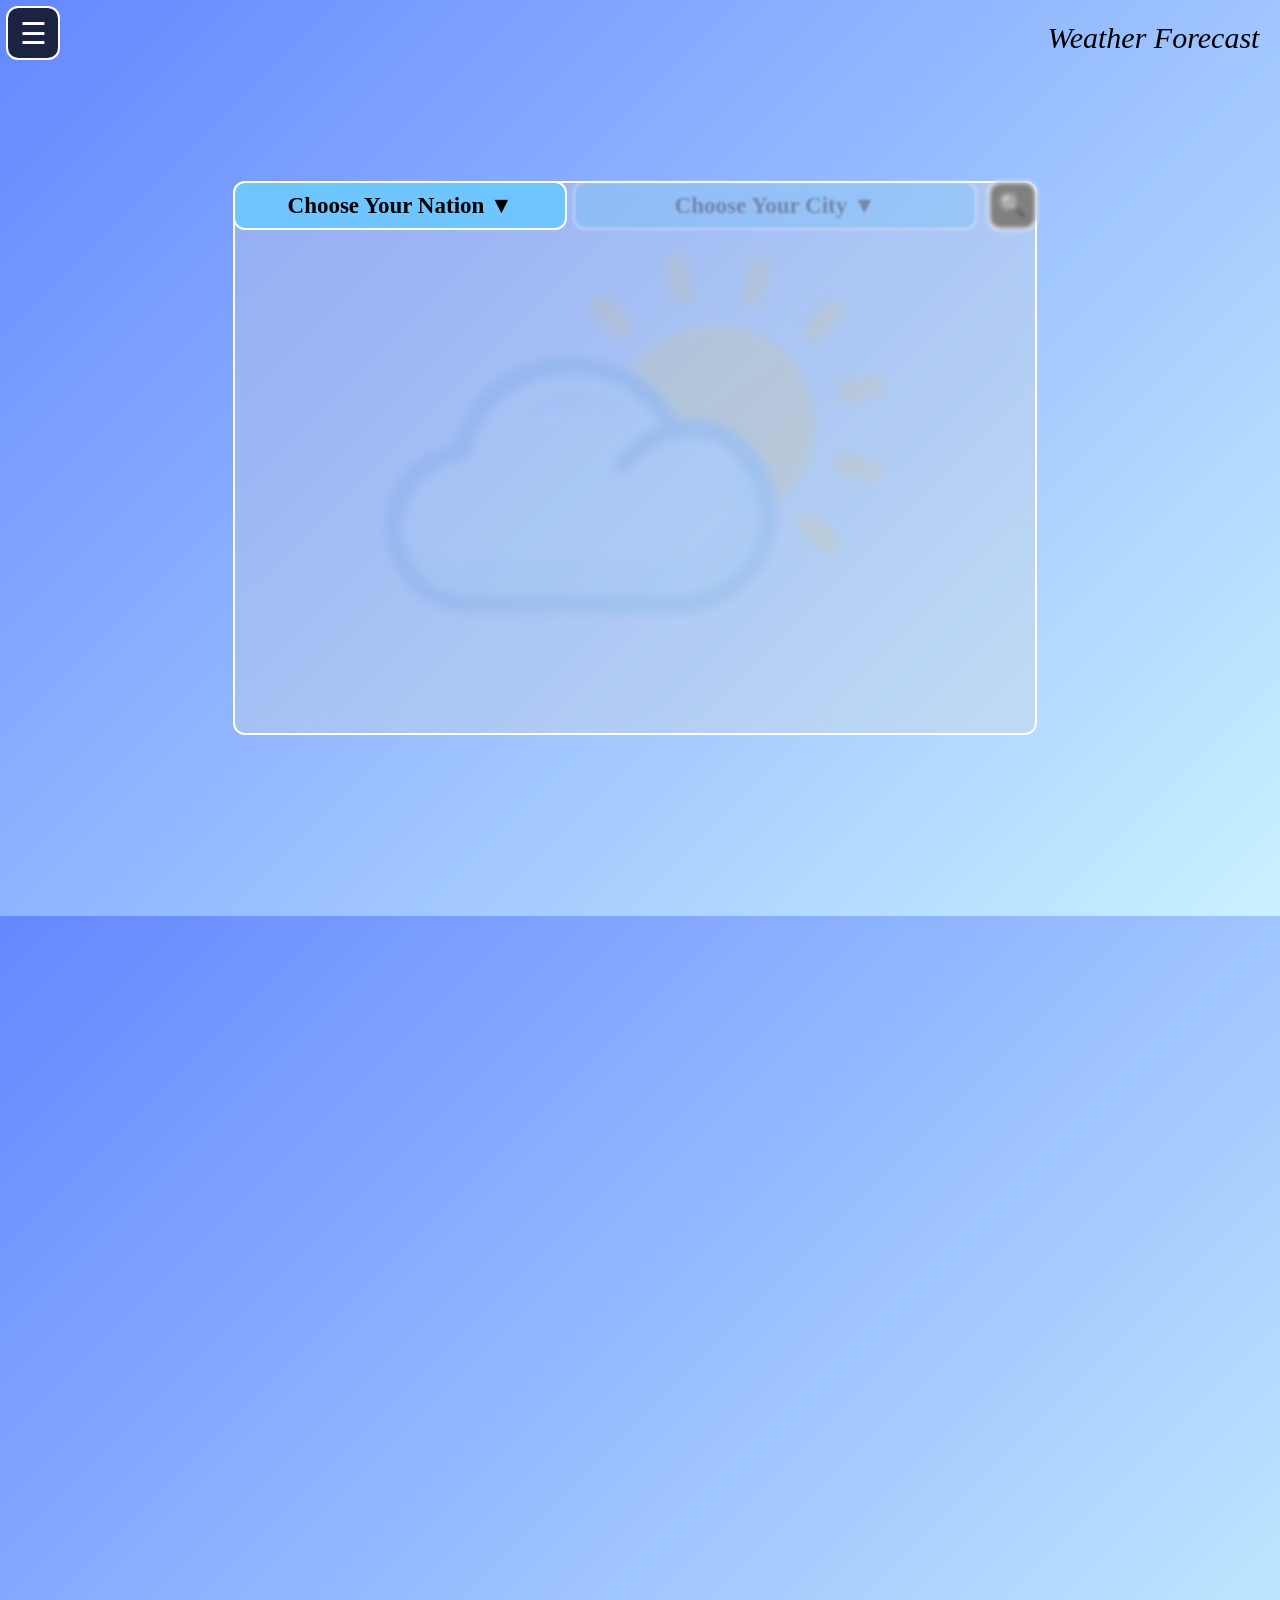
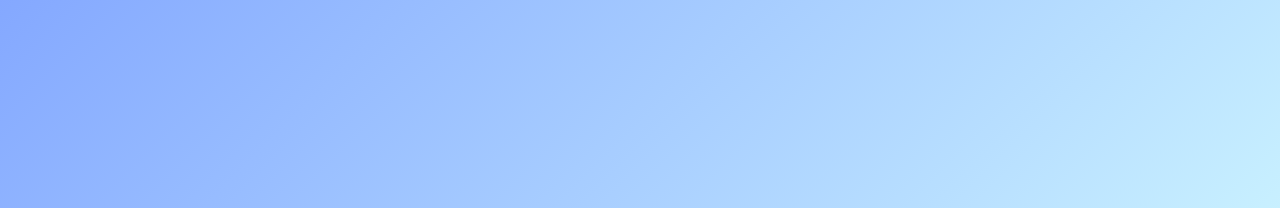
<file: weather.html>
<!DOCTYPE html>
  <html lang="en">
    <head>
      <meta charset="UTF-8">
      <title>Weather Prediction</title>
      <link href = "weather.css" rel = "stylesheet">
      <script src = "weather.js" defer ></script>
    </head>
    <body>
        <div class = "weatherForecast">Weather Forecast</div>
        <div class = "menu">&#9776;</div>
        <div class = "menuBar">
            <h1 class = "menuTitle">Menu Options</h1>
            <hr>
            <ul>
                <li class = "today">Today</li>
                <li class = "qualityAir">Air quality</li>
                <li class = "about">About</li>
                <li><a id = "personal">Log in</a></li>
                <li id = "feedback">Send feedback</li>
            </ul>
        </div>
        <div class = "SlideIn">
            <div class = "mainBox">
                <img src = "weather.png" class = "weatherIcon">
                <div class = "searchingTool">
                    <div class = "find">&#128269;</div>
                    <div class = "boxCity">Choose Your City &#9660;</div>
                    <div class = "boxNation" data-selected="false">Choose Your Nation &#9660;</div>
                    <div class = "listNation" role = "listbox">
                        <h2>A</h2>
                        <div role="optionNation" data-country="AR">Argentina</div>
                        <div role="optionNation" data-country="AU">Australia</div>
                        <hr>

                        <h2>B</h2>
                        <div role="optionNation" data-country="BM">Bermuda</div>
                        <div role="optionNation" data-country="BR">Brazil</div>
                        <div role="optionNation" data-country="BN">Brunei</div>
                        <div role="optionNation" data-country="BG">Bulgaria</div>
                        <hr>

                        <h2>C</h2>
                        <div role="optionNation" data-country="KH">Cambodia</div>
                        <div role="optionNation" data-country="CA">Canada</div>
                        <div role="optionNation" data-country="CN">China</div>
                        <div role="optionNation" data-country="CO">Colombia</div>
                        <div role="optionNation" data-country="HR">Croatia</div>
                        <div role="optionNation" data-country="CZ">Czech Republic</div>
                        <hr>

                        <h2>E</h2>
                        <div role="optionNation" data-country="EG">Egypt</div>
                        <hr>

                        <h2>F</h2>
                        <div role="optionNation" data-country="FI">Finland</div>
                        <div role="optionNation" data-country="FR">France</div>
                        <hr>

                        <h2>G</h2>
                        <div role="optionNation" data-country="DE">Germany</div>
                        <div role="optionNation" data-country="GR">Greece</div>
                        <hr>

                        <h2>I</h2>
                        <div role="optionNation" data-country="IN">India</div>
                        <div role="optionNation" data-country="ID">Indonesia</div>
                        <div role="optionNation" data-country="IQ">Iraq</div>
                        <div role="optionNation" data-country="IE">Ireland</div>
                        <div role="optionNation" data-country="IL">Israel</div>
                        <hr>

                        <h2>J</h2>
                        <div role="optionNation" data-country="JP">Japan</div>
                        <div role="optionNation" data-country="JO">Jordan</div>
                        <hr>

                        <h2>K</h2>
                        <div role="optionNation" data-country="KZ">Kazakhstan</div>
                        <hr>

                        <h2>L</h2>
                        <div role="optionNation" data-country="LA">Laos</div>
                        <hr>

                        <h2>M</h2>
                        <div role="optionNation" data-country="MG">Madagascar</div>
                        <div role="optionNation" data-country="MY">Malaysia</div>
                        <div role="optionNation" data-country="MT">Malta</div>
                        <div role="optionNation" data-country="MO">Macao</div>
                        <div role="optionNation" data-country="MX">Mexico</div>
                        <div role="optionNation" data-country="MN">Mongolia</div>
                        <div role="optionNation" data-country="MM">Myanmar</div>
                        <hr>

                        <h2>N</h2>
                        <div role="optionNation" data-country="NP">Nepal</div>
                        <div role="optionNation" data-country="NL">Netherlands</div>
                        <div role="optionNation" data-country="NZ">New Zealand</div>
                        <div role="optionNation" data-country="NO">Norway</div>
                        <hr>

                        <h2>P</h2>
                        <div role="optionNation" data-country="PK">Pakistan</div>
                        <div role="optionNation" data-country="PE">Peru</div>
                        <div role="optionNation" data-country="PH">Philippines</div>
                        <div role="optionNation" data-country="PL">Poland</div>
                        <div role="optionNation" data-country="PT">Portugal</div>
                        <hr>

                        <h2>Q</h2>
                        <div role="optionNation" data-country="QA">Qatar</div>
                        <hr>

                        <h2>R</h2>
                        <div role="optionNation" data-country="RO">Romania</div>
                        <hr>

                        <h2>S</h2>
                        <div role="optionNation" data-country="SG">Singapore</div>
                        <div role="optionNation" data-country="ZA">South Africa</div>
                        <div role="optionNation" data-country="KR">South Korea</div>
                        <div role="optionNation" data-country="ES">Spain</div>
                        <div role="optionNation" data-country="SE">Sweden</div>
                        <div role="optionNation" data-country="CH">Switzerland</div>
                        <hr>

                        <h2>T</h2>
                        <div role="optionNation" data-country="TW">Taiwan</div>
                        <div role="optionNation" data-country="TH">Thailand</div>
                        <div role="optionNation" data-country="TR">Turkey</div>
                        <hr>

                        <h2>U</h2>
                        <div role="optionNation" data-country="GB">United Kingdom</div>
                        <div role="optionNation" data-country="US">United States</div>
                        <hr>

                        <h2>V</h2>
                        <div role="optionNation" data-country="VN">Vietnam</div>
                        <hr>

                        <h2>Y</h2>
                        <div role="optionNation" data-country="YE">Yemen</div>
                        <hr>

                        <h2>Z</h2>
                        <div role="optionNation" data-country="ZM">Zambia</div>
                    </div>
                    <div class = "listCity" role="listbox"></div>
                </div>
            </div>
        </div>
        <div class = "day1"></div>
        <div class = "day2"></div>
        <div class = "day3"></div>
        <div class = "day4"></div>
        <div class = "day5"></div>
        <div class = "dateandtime"></div>
        <div class = "area"></div>
        <div class = "SlideIn2">
            <canvas class = "chartForTemp" width="850" height="500"></canvas>
            <div class = "boxForInfomation">
                <h1>Weather Information</h1>
                <ul>
                    <li class="tempMaxInDay"></li>
                    <li class="tempMinInDay"></li>
                    <li class="tempAverageInDay"></li>
                    <li class="pressure"></li>
                </ul>
                <div class = "switchTable">
                    <hr>
                    <div class = "tempMinTable">Lowest temperature table <nav class = "tempMinCheck" type = "checkbox">&#10003;</nav></div>
                    <div class = "tempMaxTable">Highest temperature table <nav class = "tempMaxCheck" type = "checkbox">&#10003;</nav></div>
                    <div class = "cloudsTable">Density of clouds <nav class = "cloudsCheck" type = "checkbox">&#10003;</nav></div>
                </div>
            </div>
            <canvas class = "chartForTempMax" width="850" height="500"></canvas>
            <canvas class = "chartForClouds" width="850" height="500"></canvas>
        </div>
        <div class = "personalInfo">
            <h1>Personal Information</h1>
            <div class = "info">
                <ul>
                    <li class = "info_username"></li>
                    <li class = "info_email"></li>
                    <li class = "info_telephone"></li>
                    <li class = "info_savedcity">Saved city</li>
                </ul>
                <p>This website is a personal products, so it may be get many <b><u>faults</u></b>. <br>Be kind and sympathy. <br><b><i>Thank you for your access.</i></b></p>
            </div>
            <div class = "Exit_Logout">
                <div class = "exit">&#8592;</div>
                <div class = "logout">Log out</div>
                <div class = "deleteAcc">Delete Account</div>
            </div>
        </div>
        <div class = "deleteWarning">
            <p>Are you sure you want to delete your account?</p>
            <div class = "decisionDel">
                <div class = "no">No</div>
                <div class = "yes">Yes</div>
            </div>
        </div>
        <div class = "boxfather_feedback">
            <div class = "feedbackBox">
                <div class = "exitFeedback">&#8592;</div>
                <h2>Your feedback is very important to us. We will continue to improve this Weather Website. Thank you for your visiting and using our service.^^</h2>
                <textarea id = "feedback_data" placeholder = "Type your feedback"></textarea>
                <div id = "send">Send</div>
            </div>
        </div>
    </body>
  </html>
</file>
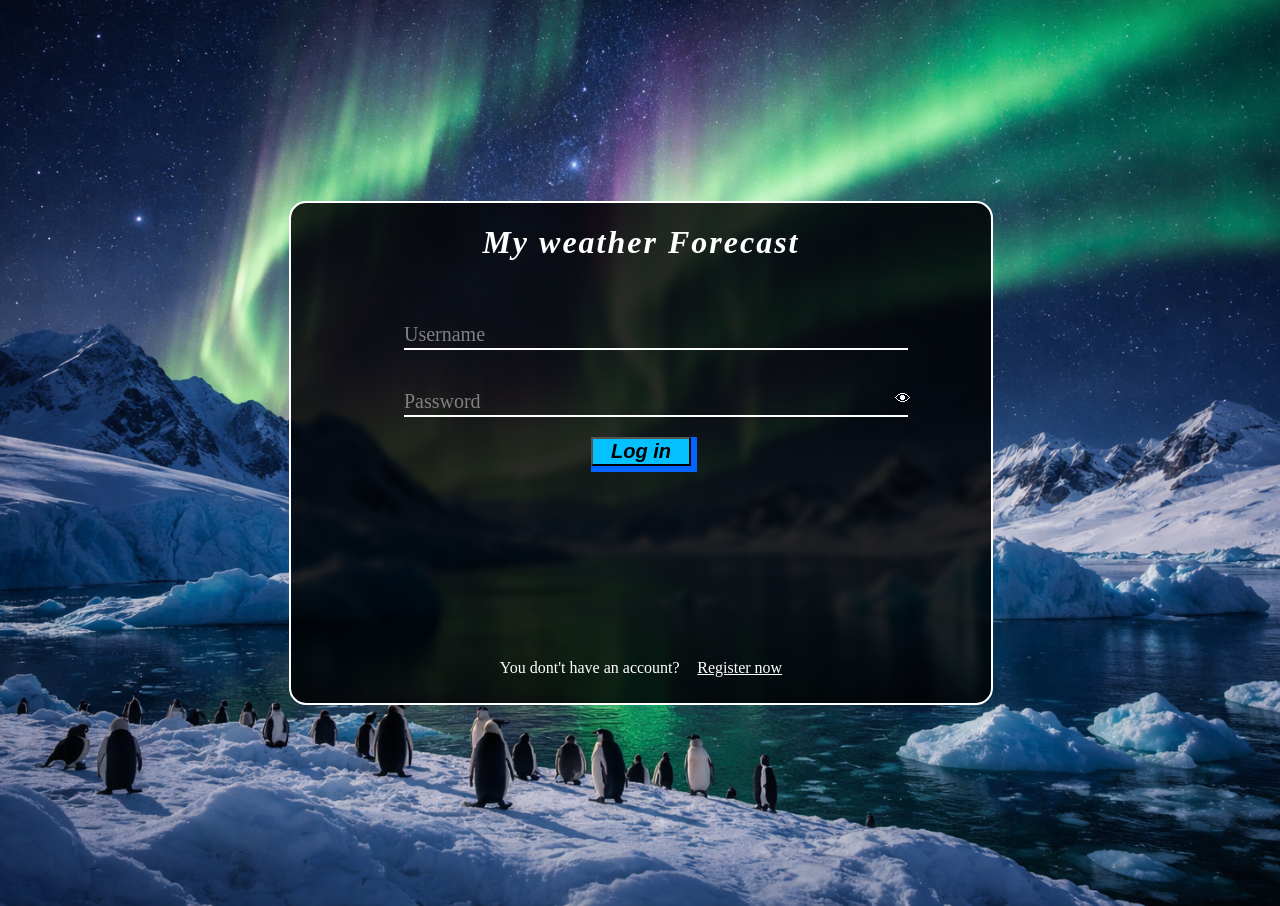
<file: weatherLogin.html>
<!DOCTYPE html>
  <html lang="en">
    <head>
      <meta charset="UTF-8">
      <title>Log in Weather Forecast</title>
      <link href = "weatherLogin.css" rel = "stylesheet">
      <script src = "weatherLogin.js" defer></script>
    </head>
    <body>
      <div class = "loginPage">
        <h1>My weather Forecast</h1>
        <form class = "formLogin" autocomplete="off">
          <div class = "form_group">
            <label class = "usernamelogin">Username</label>
            <input id = "usernameLogin" type="text">
          </div>
          <div class = "form_group">
            <label class = "passwordlogin">Password</label>
            <input id = "passwordLogin" type="password">
            <div class = "showLogin">&#128065;</div>
            <div class = "hideLogin">&#128584;</div>
          </div>
          <button id = "submitLogin">Log in</button>
        </form>

        <form class = "formRegister" autocomplete="off">
          <div class = "form_group">
            <label class = "usernameregister">Username</label>
            <input id = "usernameRegister" type="text">
          </div>
          <div class = "form_group">
            <label class = "passwordregister">Password</label>
            <input id = "passwordRegister" type="password">
            <div class = "showRegister">&#128065;</div>
            <div class = "hideRegister">&#128584;</div>
          </div>
          <div class = "form_group">
            <label class = "email">Email</label>
            <input id = "Email" type="email">
          </div>
          <div class = "form_group">
            <label class = "phonenumber">Phone Number</label>
            <input id = "phoneNumber" type="tel">
          </div>
          <button id = "submitRegister">Register</button>
        </form>
        <div class = "switchFormField">
          <p class = "textSwitchForm">You dont't have an account?</p>
          <nav class = "switchFormButton"><u>Register now</u></nav>
        </div>
      </div>
    </body>
  </html>
</file>
<file: weather.css>
body {
    background: linear-gradient(135deg, rgb(101, 135, 255), rgb(201, 241, 255));
    position: relative;
    width: 98vw;
    height: 100vh;
    user-select: none;
    overflow-x: hidden;
    overflow: hidden;
    transition: all 0.5s linear;    
}

.menu {
    position: fixed;
    color: rgb(255, 255, 255);
    display: flex;
    justify-content: center;
    align-items: center;
    width: 50px; 
    height: 50px;
    font-size: 30px;
    background-color: rgba(0, 0, 0, 0.744);
    backdrop-filter: blur(5px);
    outline: 2px solid white;
    border-radius: 10px;
    transition: all 0.2s ease;
    z-index: 1000000;
}
.menu:hover{
    cursor: pointer;
}

.menuBar{
    position: fixed;
    width: 250px; height: 400px;
    background-color: rgba(0, 0, 0, 0.744);
    color: white;
    border-radius: 10px;
    outline: 2px solid white;
    backdrop-filter: blur(5px);
    opacity: 0;
    transform: translateX(-100vw);
    transition: all 0.2s ease;
    display: flex;
    flex-direction: column;
    z-index: 1000000;
}


.menuTitle{
    text-align: center;
    text-shadow: 0 1px 5px white;
    position: relative;
    transition: all 0.1 ease;
    letter-spacing: 2px;
}
.menuTitle::before{
    content: '';
    position: absolute;
    height: 2px;
    background-color: white;
    bottom: 0;
    width: 0;
    transition: all 0.1s ease;
}
.menuTitle:hover::before{
    width: 220px;
}

ul {
    line-height: 2;
    font-size: 20px;
}
ul > li{
    transition: transform 0.2s ease;
}
a{color: white; text-decoration: none;}

.menuBar > ul > li:hover, a:hover{
    transform: translateY(-2px);
    color: red;
    cursor: pointer;
}
.menuBar > hr{
    width: 100%;
}

.SlideIn{
    width: 100%;
    height: 100%;
    display: flex;
    flex-direction: column;
    justify-content: center;
    align-items: center;
    color: black;
    opacity: 1;
    transition: opacity 0.5s ease;
    z-index: 9999;
}

.SlideIn2{
    position: relative;
    width: 100%;
    height: 100%;
    margin-top: -100vh;
    z-index: -9999;
    pointer-events: none;
    opacity: 0;
    transition: all 0.5s ease;
}
.mainBox{
    width: 800px; height: 550px;
    background-color: rgba(216, 216, 216, 0.289);
    backdrop-filter: blur(7px);
    outline: 2px solid white;
    border-radius: 10px;
    position: relative;
    display: flex;
    justify-content: center;
}
.searchingTool{
    display: flex;
    flex-direction: row;
}
.find{
    width: 45px; height: 45px;
    font-size: 23px;
    background-color: gray;
    outline: 2px solid rgb(255, 255, 255);
    border-radius: 10px;
    display: flex;
    justify-content: center;
    align-items: center;
    margin-left: 5px;
    transition: transform 0.5s ease;
    position: fixed;
    right: 0px;
    filter: grayscale(100%) blur(2px);
    pointer-events: none;
}
.find:hover{
    transform: rotate(360deg);
}
.find:active{
    background-color: rgb(255, 238, 7);
}

.listNation{
    position: absolute;
    top: 47px;
    left: 5px;
    height: 300px;
    width: 300px;
    background-color: rgb(134, 249, 255);
    padding: 10px;
    color: black;
    font-size: 20px;
    font-weight: bold;
    font-style: italic;
    overflow-y: auto;
    overflow-x: hidden;
    opacity: 0;
    border-radius: 10px;
    transition: all 0.2s linear;
    outline: 2px solid white;
}
.listNation > hr, .listCity > hr{
    width: 100%;
    outline: 1px solid black;
}

.listNation > h2{
    color: rgb(110, 109, 109);
    margin: 0px;
    margin-bottom: 5px;
    text-decoration: underline;
}
.listNation > div:hover{
    cursor: pointer;
    transform: translateY(-2px);
    color: red;
}

.boxNation{
    width: 330px;
    height: 45px;
    position: absolute;
    background-color: rgb(110, 197, 255);
    font-size: 23px;
    font-weight: bold;
    display: flex;
    justify-content: center;
    align-items: center;
    left: 0px;
    border-radius: 10px;
    outline: 2px solid white;
    transition: all 1s linear;
}
.boxNation:hover{
    cursor: pointer;
}

.boxCity{
    position: absolute;
    background-color: rgb(110, 197, 255);
    font-size: 23px;
    width: 400px;
    height: 45px;
    display: flex;
    justify-content: center;
    align-items: center;
    outline: 2px solid white;
    font-weight: bold;
    border-radius: 10px;
    left: 340px;
    opacity: 0.3;
    filter: blur(1px);
    cursor: default;
}

.weatherForecast{
    position: absolute;
    top: 10px;
    font-size: 30px;
    font-style: italic;
    right: 0px;
    margin: 3px;
}
.listCity{
    position: absolute;
    top: 47px;
    left: 345px;
    height: auto;
    width: 370px;
    background-color: rgb(134, 249, 255);
    padding: 10px;
    color: black;
    font-size: 20px;
    font-weight: bold;
    font-style: italic;
    outline: 2px solid white;
    border-radius: 10px;
    overflow-y: auto;
    overflow-x: hidden;
    opacity: 0;
    transition: all 0.2s linear;
}

.listCity > .line{
    outline: 0.1px solid black;
    height: 1px;
    width: 200px;
    background-color: black;
}

.listCity > div:hover{
    cursor: pointer;
    color: red;
    transform: translateY(-2px);
}

@keyframes loading {
    to{transform: rotate(360deg);}
}
.loading{animation: loading 3s linear infinite;}
.weatherIcon{
    position: fixed;
    width: 500px; height: auto;
    opacity: 0.1;
    filter: blur(5px);
}


.day1, .day2, .day3, .day4, .day5{
    position: absolute;
    border-radius: 50%;
    background-color: rgba(2, 2, 2, 0.31);
    box-shadow: 0 0 60px 5px rgb(255, 255, 255);
    backdrop-filter: blur(10px);
    width: 100px; height: 100px;
    color: white;
    display: flex;
    justify-content: center;
    align-items: center;
    opacity: 0;
    transition: opacity 0.5s ease;
    transition: all 1s ease;
    cursor: default;
    pointer-events: none;
    top: 500px;
    z-index: 99999;
}
.day1{left: 380px;}
.day2{left: 530px;}
.day3{left: 680px;}
.day4{left: 830px;}
.day5{left: 980px;}
.day1:hover, .day2:hover, .day3:hover, .day4:hover, .day5:hover{
    background-color: white;
    color: black;
    cursor: pointer;
}

@keyframes boxdaymove1 {
    0%{transform: translateY(-5px);}
    50%{transform: translateY(0px);}
    100%{transform: translateY(-5px);}
}

@keyframes boxdaymove2 {
    0%{transform: translateY(0px);}
    50%{transform: translateY(-5px);}
    100%{transform: translateY(0px);}
}
.dateandtime{
    position: absolute;
    top: 60px;
    right: 10px;
    font-weight: bold;
}

.area{
    position: absolute;
    top: 80px;
    right: 15px;
    font-weight: bold;
}

.day1, .day3, .day5{
    animation: boxdaymove1 2.5s linear infinite;
}
.day2, .day4{
    animation: boxdaymove2 3s linear infinite;
}

.chartForTemp, .chartForTempMax, .chartForClouds, .boxForInfomation{
    background-color: rgba(59, 186, 255, 0.595);
    position: absolute;
    outline: 2px solid white;
    transition: all 0.5s ease;
}

.chartForTempMax{
    top: 150px; left: 20px;
    animation: boxdaymove2 4s linear infinite;
    opacity: 0;
    z-index: -9999;
}

.chartForClouds{
    top: 150px; left: 20px;
    animation: boxdaymove1 4s linear infinite;
    opacity: 0;
    z-index: -9999;
}

.chartForTemp{
    top: 150px; left: 20px;
    animation: boxdaymove1 4s linear infinite;
    opacity: 1;
    z-index: 9999 ;
}
.boxForInfomation{
    top: 120px; right: 90px;
    width: 450px; height: 550px;
    animation: boxdaymove2 4s linear infinite;
    background: linear-gradient(45deg, rgb(255, 177, 104), rgb(107, 218, 255));
    font-size: 20px;
    padding: 10px;
    font-weight: bold;
    line-height: 1.5;
    border-radius: 0 50px 0 0;
}
.boxForInfomation>h1{text-align: center; font-style: italic;}

.switchTable{
    position: absolute;
    bottom: 10px;
    right: 10px;
}
.switchTable > hr{background-color: black; height: 2px}
.switchTable>div:hover{
    transform: translateY(-2px);
    cursor: pointer;
}
.tempMinTable{
    color: rgb(162, 0, 0);
    transition: all 0.2s ease;
    display: flex; 
    flex-direction: row;
    justify-content: space-between;
}
.tempMaxTable{
    color: black;
    transition: all 0.2s ease;
    display: flex; 
    flex-direction: row;
    justify-content: space-between;
}
.tempMaxTable > nav{opacity: 0;}
.cloudsTable{
    color: black;
    transition: all 0.2s ease;
    display: flex; 
    flex-direction: row;
    justify-content: space-between;
}
.cloudsTable > nav{opacity: 0;}
.personalInfo{
    position: fixed;
    top: 50px;
    left: 10%;
    width: 1000px; height: 400px;
    display: flex;
    justify-content: center;
    z-index: -999999;
    opacity: 0;
    border-radius: 10px;
    transition: opacity 0.3s ease;
    background: linear-gradient(45deg, rgb(64, 105, 254), rgb(121, 216, 250));
    outline: 2px solid rgb(230, 255, 120);
    display: flex;
    flex-direction: column;
    align-items: center;
    justify-content: start;
}
.personalInfo > h1{
    letter-spacing: 3px;
    font-style: italic;
    color:rgba(49, 0, 0, 0.744);
    text-shadow: 0 0 2px rgb(0, 49, 139);
}
.info{
    display: flex;
    justify-content: space-around;
    flex-direction: row;
    align-items: center;
    width: 100%;
}
.info > p{
    line-height: 2;
}
.Exit_Logout{
    display: flex;
    justify-content: space-between;
    align-items: center;
    height: 100px;
    width: 98%;
    background-color: rgba(255, 255, 0, 0);
}
.exit, .exitFeedback{
    border-radius: 50%;
    outline: 2px solid black;
    background-color: rgba(71, 71, 71, 0.726);
    display: flex;
    justify-content: center;
    align-items: center;
    color: white;
    height: 50px; width: 50px;
    font-size: 20px;
    transition: all 0.2s linear;
}
.exit:hover, .exitFeedback:hover{
    cursor: pointer;
    transform: translateY(-2px);
}
.logout, .deleteAcc, .yes, .no{
    font-weight: bold;
    text-align: center;
    width: 100px; height: 30px;
    font-size: 20px;
    outline: 2px solid black;
    background-color: rgba(71, 71, 71, 0.726);
    color: white;
    display: flex;
    justify-content: center;
    align-items: center;
    border-radius: 10px;
    transition: all 0.09s linear;
}
.logout:hover, .deleteAcc:hover, .yes:hover, .no:hover{
    cursor: pointer;
    transform: translateY(-2px);
}
.deleteAcc{
    width: 200px; height: 30px;
    background-color: brown;
}
.deleteWarning{
    position: absolute;
    top: 50%; left: 50%;
    width: 300px; height: 100px;
    display: flex;
    flex-direction: column;
    align-items: center;
    justify-content: center;
    z-index: -9999999;
    pointer-events: none;
    opacity: 0;
    border-radius: 10px;
    outline: 2px solid rgb(227, 120, 217);
    padding: 10px;
    color: white;
    transition: all 0.2s ease;
    background: linear-gradient(45deg, rgb(20, 51, 67), rgb(53, 11, 53));
}
.decisionDel{
    display: flex;
    flex-direction: row;
    justify-content: space-around;
    align-items: center;
    width: 100%;
}
.yes{
    background-color: rgb(98, 0, 0);
    outline: 2px solid rgb(253, 116, 116);
}

.boxfather_feedback{
    width: 100%;
    height: 100%;
    display: flex;
    align-items: center;
    justify-content: center;
    z-index: -9999999;
    opacity: 0;
    pointer-events: none;
}
.feedbackBox{
    outline: 2px solid white;
    width: 50%;
    text-align: center;
    padding: 20px;
    border-radius: 10px;
    background-color: rgb(201, 235, 255);
    top: 0px;
    grid-template-columns: repeat(5, 1fr);
    position: absolute;
}
.feedbackBox textarea{
    width: 100%;
    height: 100px;
    overflow: hidden;
}
#send{
    float: right;
    background-color: aqua;
    width: 20%;
    box-shadow: 2px 2px 0 2px rgb(0, 128, 163);
}
#send:hover{
    cursor: pointer;
}
#send:active{
    transform: translateY(2px) translateX(2px);
    box-shadow: none;
}
</file>
<file: weatherLogin.css>
body{
    width: 98.9vw; height: 98.9vh;
    display: flex;
    justify-content: center;
    align-items: center;
    background-image: url('aurora.png');
    transition: all 5s ease-in-out;
    background-position: center;
    background-size: cover;
    overflow: hidden;
    user-select: none;
}
.loginPage{
    display: flex;
    position: relative;
    width: 700px; height: 500px;
    background-color: rgba(0, 0, 0, 0.834);
    backdrop-filter: blur(3px);
    outline: 2px solid white;
    border-radius: 15px;
    color: white;
    flex-direction: column;
    align-items: center;
}
h1{
    top: 0px;
    letter-spacing: 2px;
    font-style: italic;
}
form{
    width: 100%; 
    margin-top: 0px;
    display: flex;
    flex-direction: column;
    justify-content: center;
    align-items: center;
    background-color: rgba(255, 0, 0, 0);
    margin-top: 100px;
    position: absolute;
}
.formLogin{
    opacity: 1;
    pointer-events: auto;
    display: flex;
    justify-content: center;
    align-items: center;
    z-index: 50;
    transition: all 0.1s ease;
}
.formRegister{
    display: flex;
    justify-content: center;
    align-items: center;
    opacity: 0;
    pointer-events: none;
    z-index: 49;
    transition: all 0.1s ease;
}
#usernameLogin, #passwordLogin, #usernameRegister, #passwordRegister, #Email, #phoneNumber{
    background-color: transparent;
    border: none;
    border-bottom: 2px solid white;
    font-size: 18px;
    color: white;
    transition: all 0.1s ease;
    height: 20px;
    width: 500px;
    background-color: transparent;
    z-index: 40;

}
#usernameLogin:focus, #passwordLogin:focus, #usernameRegister:focus, #passwordRegister:focus, #Email:focus, #phoneNumber:focus{
    border-bottom: 2px solid white;
    outline: none;

}
.usernamelogin, .passwordlogin, .usernameregister, .passwordregister, .email, .phonenumber{
    font-size: 20px;
    color: grey;
    display: block;
    margin-bottom: -20px;
    transition: all 0.2s ease-in-out;
    z-index: 30;
}
.form_group{
    display: flex;
    margin-top: 20px;
    flex-direction: column;
    margin-bottom: 20px;
    margin-left: 30px;
    gap: 0px;
}

#submitLogin, #submitRegister{
    background-color: rgb(3, 192, 255);
    width: 100px;
    font-size: 20px;
    font-weight: bold;
    font-style: italic;
    box-shadow: 3px 3px 0px 3px rgb(0, 102, 255);
}
#submitLogin:hover,
#submitRegister:hover{
    cursor: pointer;
}
#submitLogin:active,
#submitRegister:active{
    box-shadow: 0px 0px 0px 1px rgb(0, 102, 255);
    transform: translateX(2px) translateY(2px);
}
.showLogin, .hideLogin,
.showRegister, .hideRegister{
    position: absolute;
    right: 80px;
    z-index: 50;
}
.hideLogin, .hideRegister{display: none;}
.showLogin, .showRegister{display: block;}
.switchFormField{
    display: flex;
    justify-content: space-around;
    flex-direction: row;
    width: 300px;
    position: absolute;
    bottom: 10px;
    align-items: center;
    z-index: 1000;
}
.switchFormButton:hover{
    cursor: pointer;
}
</file>
